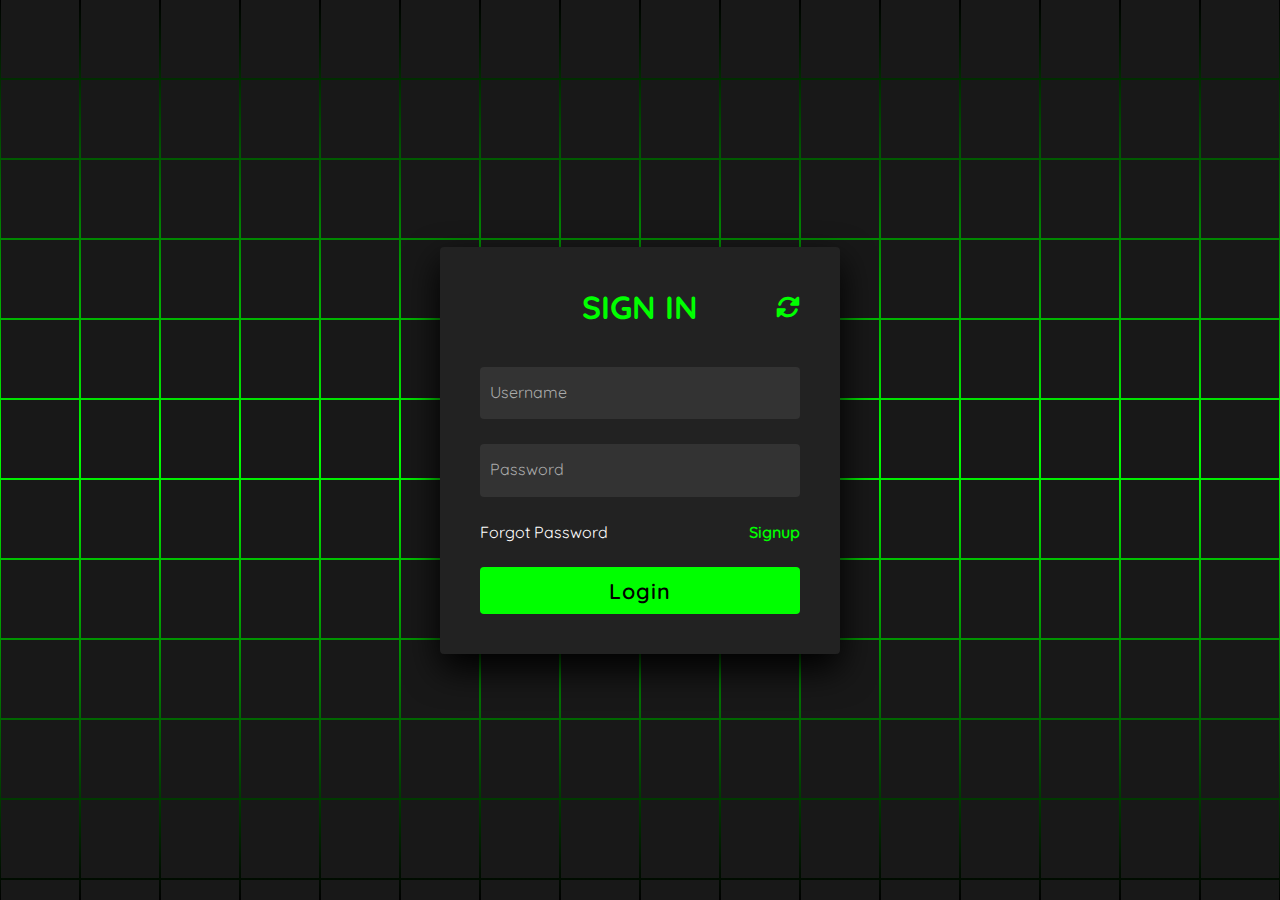
<file: index.html>
<!DOCTYPE html>
<html lang="en">

<head>
  <meta charset="UTF-8">
  <title>EEK Develop Login</title>
  <!-- follow us for more - www.instagram.com/coding.stella  -->
  <link rel="stylesheet" href="./style.css">
  <link href="https://cdnjs.cloudflare.com/ajax/libs/font-awesome/5.15.4/css/all.min.css" rel="stylesheet">
  <link href="https://cdnjs.cloudflare.com/ajax/libs/font-awesome/6.0.0/css/all.min.css" rel="stylesheet">


</head>

<body>
  <!-- partial:index.partial.html -->
  <section>

    <span></span>
    <span></span>
    <span></span>
    <span></span>
    <span></span>
    <span></span>
    <span></span>
    <span></span>
    <span></span>
    <span></span>
    <span></span>
    <span></span>
    <span></span>
    <span></span>
    <span></span>
    <span></span>
    <span></span>
    <span></span>
    <span></span>
    <span></span>
    <span></span>
    <span></span>
    <span></span>
    <span></span>
    <span></span>
    <span></span>
    <span></span>
    <span></span>
    <span></span>
    <span></span>
    <span></span>
    <span></span>
    <span></span>
    <span></span>
    <span></span>
    <span></span>
    <span></span>
    <span></span>
    <span></span>
    <span></span>
    <span></span>
    <span></span>
    <span></span>
    <span></span>
    <span></span>
    <span></span>
    <span></span>
    <span></span>
    <span></span>
    <span></span>
    <span></span>
    <span></span>
    <span></span>
    <span></span>
    <span></span>
    <span></span>
    <span></span>
    <span></span>
    <span></span>
    <span></span>
    <span></span>
    <span></span>
    <span></span>
    <span></span>
    <span></span>
    <span></span>
    <span></span>
    <span></span>
    <span></span>
    <span></span>
    <span></span>
    <span></span>
    <span></span>
    <span></span>
    <span></span>
    <span></span>
    <span></span>
    <span></span>
    <span></span>
    <span></span>
    <span></span>
    <span></span>
    <span></span>
    <span></span>
    <span></span>
    <span></span>
    <span></span>
    <span></span>
    <span></span>
    <span></span>
    <span></span>
    <span></span>
    <span></span>
    <span></span>
    <span></span>
    <span></span>
    <span></span>
    <span></span>
    <span></span>
    <span></span>
    <span></span>
    <span></span>
    <span></span>
    <span></span>
    <span></span>
    <span></span>
    <span></span>
    <span></span>
    <span></span>
    <span></span>
    <span></span>
    <span></span>
    <span></span>
    <span></span>
    <span></span>
    <span></span>
    <span></span>
    <span></span>
    <span></span>
    <span></span>
    <span></span>
    <span></span>
    <span></span>
    <span></span>
    <span></span>
    <span></span>
    <span></span>
    <span></span>
    <span></span>
    <span></span>
    <span></span>
    <span></span>
    <span></span>
    <span></span>
    <span></span>
    <span></span>
    <span></span>
    <span></span>
    <span></span>
    <span></span>
    <span></span>
    <span></span>
    <span></span>
    <span></span>
    <span></span>
    <span></span>
    <span></span>
    <span></span>
    <span></span>
    <span></span>
    <span></span>
    <span></span>
    <span></span>
    <span></span>
    <span></span>
    <span></span>
    <span></span>
    <span></span>
    <span></span>
    <span></span>
    <span></span>
    <span></span>
    <span></span>
    <span></span>
    <span></span>
    <span></span>
    <span></span>
    <span></span>
    <span></span>
    <span></span>
    <span></span>
    <span></span>
    <span></span>
    <span></span>
    <span></span>
    <span></span>
    <span></span>
    <span></span>
    <span></span>
    <span></span>
    <span></span>
    <span></span>
    <span></span>
    <span></span>
    <span></span>
    <span></span>
    <span></span>
    <span></span>
    <span></span>
    <span></span>
    <span></span>
    <span></span>
    <span></span>
    <span></span>
    <span></span>
    <span></span>
    <span></span>
    <span></span>
    <span></span>
    <span></span>
    <span></span>
    <span></span>
    <span></span>
    <span></span>
    <span></span>
    <span></span>
    <span></span>
    <span></span>
    <span></span>
    <span></span>
    <span></span>
    <span></span>
    <span></span>
    <span></span>
    <span></span>
    <span></span>
    <span></span>
    <span></span>
    <span></span>
    <span></span>
    <span></span>
    <span></span>
    <span></span>
    <span></span>
    <span></span>
    <span></span>
    <span></span>
    <span></span>
    <span></span>
    <span></span>
    <span></span>
    <span></span>
    <span></span>
    <span></span>
    <span></span>
    <span></span>
    <span></span>
    <span></span>
    <span></span>
    <span></span>
    <span></span>
    <span></span>
    <span></span>
    <span></span>
    <span></span>
    <span></span>
    <span></span>
    <span></span>
    <span></span>
    <span></span>
    <span></span>
    <span></span>
    <span></span>
    <span></span>
    <span></span>
    <span></span>
    <span></span>
    <span></span>
    <span></span>
    <span></span>

    <div class="signin">
      <div class="content">
        <div class="header">
          <h2>Sign In</h2>
          <a href="sites/login/index.html">
            <i class="fa-solid fa-rotate swap-icon"></i>
          </a>
        </div>
        <div class="form">
          <div class="inputBox">
            <input type="text" required>
            <i>Username</i>
          </div>
          <div class="inputBox">
            <input type="password" required>
            <i>Password</i>
          </div>
          <div class="links">
            <a href="#">Forgot Password</a>
            <a href="#">Signup</a>
          </div>
          <div class="inputBox">
            <input type="submit" value="Login">
          </div>
        </div>
      </div>
    </div>
  </section>

  <!-- coding by @coding.stella -->
  <!-- partial -->

</body>

</html>
</file>
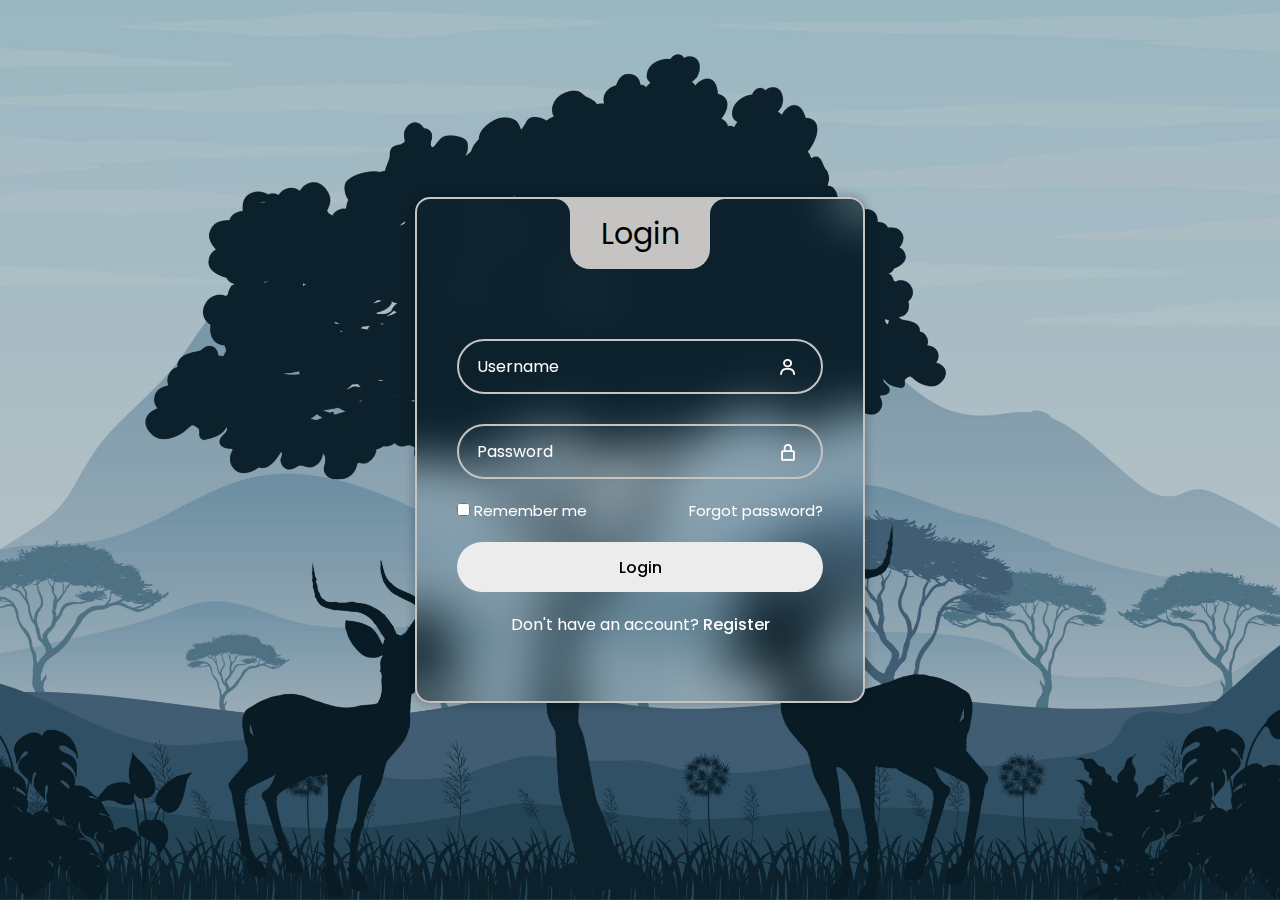
<file: sites/login/index.html>
<!DOCTYPE html>
<html lang="en" >
<head>
  <meta charset="UTF-8">
  <title>Modern Login Form</title>
  <link rel='stylesheet' href='https://unpkg.com/boxicons@2.1.4/css/boxicons.min.css'>
<link rel='stylesheet' href='https://fonts.googleapis.com/css2?family=Poppins&amp;display=swap'><link rel="stylesheet" href="./style.css">

</head>
<body>
<!-- partial:index.partial.html -->
<div class="wrapper">
  <div class="login_box">
    <div class="login-header">
      <span>Login</span>
    </div>

    <div class="input_box">
      <input type="text" id="user" class="input-field" required>
      <label for="user" class="label">Username</label>
      <i class="bx bx-user icon"></i>
    </div>

    <div class="input_box">
      <input type="password" id="pass" class="input-field" required>
      <label for="pass" class="label">Password</label>
      <i class="bx bx-lock-alt icon"></i>
    </div>

    <div class="remember-forgot">
      <div class="remember-me">
        <input type="checkbox" id="remember">
        <label for="remember">Remember me</label>
      </div>

      <div class="forgot">
        <a href="#">Forgot password?</a>
      </div>
    </div>

    <div class="input_box">
      <input type="submit" class="input-submit" value="Login">
    </div>

    <div class="register">
      <span>Don't have an account? <a href="#">Register</a></span>
    </div>
  </div>
</div>
<!-- partial -->
  
</body>
</html>
</file>
<file: style.css>
@import url('https://fonts.googleapis.com/css2?family=Quicksand:wght@300;400;500;600;700&display=swap');
*
{
	margin: 0;
	padding: 0;
	box-sizing: border-box;
	font-family: 'Quicksand', sans-serif;
}
body 
{
	display: flex;
	justify-content: center;
	align-items: center;
	min-height: 100vh;
	background: #000;
}

section 
{
	position: absolute;
	width: 100vw;
	height: 100vh;
	display: flex;
	justify-content: center;
	align-items: center;
	gap: 2px;
	flex-wrap: wrap;
	overflow: hidden;
}
section::before 
{
	content: '';
	position: absolute;
	width: 100%;
	height: 100%;
	background: linear-gradient(#000,#0f0,#000);
	animation: animate 5s linear infinite;
}
@keyframes animate 
{
	0%
	{
		transform: translateY(-100%);
	}
	100%
	{
		transform: translateY(100%);
	}
}
section span 
{
	position: relative;
	display: block;
	width: calc(6.25vw - 2px);
	height: calc(6.25vw - 2px);
	background: #181818;
	z-index: 2;
	transition: 1.5s;
}
section span:hover 
{
	background: #0f0;
	transition: 0s;
}

section .signin
{
	position: absolute;
	width: 400px;
  background: #222;  
	z-index: 1000;
	display: flex;
	justify-content: center;
	align-items: center;
	padding: 40px;
	border-radius: 4px;
	box-shadow: 0 15px 35px rgba(0,0,0,9);
}
section .signin .content 
{
	position: relative;
	width: 100%;
	display: flex;
	justify-content: center;
	align-items: center;
	flex-direction: column;
	gap: 40px;
}
section .signin .content h2 
{
	font-size: 2em;
	color: #0f0;
	text-transform: uppercase;
}
section .signin .content .form 
{
	width: 100%;
	display: flex;
	flex-direction: column;
	gap: 25px;
}
section .signin .content .form .inputBox
{
	position: relative;
	width: 100%;
}
section .signin .content .form .inputBox input 
{
	position: relative;
	width: 100%;
	background: #333;
	border: none;
	outline: none;
	padding: 25px 10px 7.5px;
	border-radius: 4px;
	color: #fff;
	font-weight: 500;
	font-size: 1em;
}
section .signin .content .form .inputBox i 
{
	position: absolute;
	left: 0;
	padding: 15px 10px;
	font-style: normal;
	color: #aaa;
	transition: 0.5s;
	pointer-events: none;
}
.signin .content .form .inputBox input:focus ~ i,
.signin .content .form .inputBox input:valid ~ i
{
	transform: translateY(-7.5px);
	font-size: 0.8em;
	color: #fff;
}
.signin .content .form .links 
{
	position: relative;
	width: 100%;
	display: flex;
	justify-content: space-between;
}
.signin .content .form .links a 
{
	color: #fff;
	text-decoration: none;
}
.signin .content .form .links a:nth-child(2)
{
	color: #0f0;
	font-weight: 600;
}
.signin .content .form .inputBox input[type="submit"]
{
	padding: 10px;
	background: #0f0;
	color: #000;
	font-weight: 600;
	font-size: 1.35em;
	letter-spacing: 0.05em;
	cursor: pointer;
}
input[type="submit"]:active
{
	opacity: 0.6;
}
@media (max-width: 900px)
{
	section span 
	{
		width: calc(10vw - 2px);
		height: calc(10vw - 2px);
	}
}
@media (max-width: 600px)
{
	section span 
	{
		width: calc(20vw - 2px);
		height: calc(20vw - 2px);
	}
}
.header {
	position: relative;
	width: 100%;
	display: flex;
	align-items: center;
	justify-content: center; /* Başlığı ortada tut */
  }
  
  .swap-icon {
	position: absolute;
	right: 0; /* Sağ tarafa hizala */
	font-size: 1.5em; /* İkon boyutu */
	color: #0f0; /* İkon rengi */
	cursor: pointer; /* Tıklanabilir işaretçiyi göster */
	transition: transform 0.3s; /* Animasyon için */
	text-decoration: none;
  }
  
  .swap-icon:hover {
	transform: rotate(180deg); /* Üzerine gelindiğinde döndür */
  }
  
  a {
  display: inline-flex; /* İçindeki elemanları hizala */
  align-items: center; /* Dikey hizalama */
  text-decoration: none; /* Varsayılan alt çizgiyi kaldır */
}
</file>
<file: sites/login/style.css>
* {
  margin: 0;
  padding: 0;
  box-sizing: border-box;
  font-family: "Poppins", sans-serif;
}

:root {
  --primary-color: #c6c3c3;
  --second-color: #ffffff;
  --black-color: #000000;
}

body {
  background-image: url("assets/images/background.jpeg");
  background-position: center;
  background-size: cover;
  background-repeat: no-repeat;
  background-attachment: fixed;
}

a {
  text-decoration: none;
  color: var(--second-color);
}

a:hover {
  text-decoration: underline;
}

.wrapper {
  width: 100%;
  display: flex;
  justify-content: center;
  align-items: center;
  min-height: 100vh;
  background-color: rgba(0, 0, 0, 0.2);
}

.login_box {
  position: relative;
  width: 450px;
  backdrop-filter: blur(25px);
  border: 2px solid var(--primary-color);
  border-radius: 15px;
  padding: 7.5em 2.5em 4em 2.5em;
  color: var(--second-color);
  box-shadow: 0px 0px 10px 2px rgba(0, 0, 0, 0.2);
}

.login-header {
  position: absolute;
  top: 0;
  left: 50%;
  transform: translateX(-50%);
  display: flex;
  align-items: center;
  justify-content: center;
  background-color: var(--primary-color);
  width: 140px;
  height: 70px;
  border-radius: 0 0 20px 20px;
}

.login-header span {
  font-size: 30px;
  color: var(--black-color);
}

.login-header::before {
  content: "";
  position: absolute;
  top: 0;
  left: -30px;
  width: 30px;
  height: 30px;
  border-top-right-radius: 50%;
  background: transparent;
  box-shadow: 15px 0 0 0 var(--primary-color);
}

.login-header::after {
  content: "";
  position: absolute;
  top: 0;
  right: -30px;
  width: 30px;
  height: 30px;
  border-top-left-radius: 50%;
  background: transparent;
  box-shadow: -15px 0 0 0 var(--primary-color); /* Removed space before --primary-color */
}

.input_box {
  position: relative;
  display: flex;
  flex-direction: column;
  margin: 20px 0;
}

.input-field {
  width: 100%;
  height: 55px;
  font-size: 16px;
  background: transparent;
  color: var(--second-color);
  padding-inline: 20px 50px;
  border: 2px solid var(--primary-color);
  border-radius: 30px;
  outline: none;
}

#user {
  margin-bottom: 10px;
}

.label {
  position: absolute;
  top: 15px;
  left: 20px;
  transition: 0.2s;
}

.input-field:focus ~ .label,
.input-field:valid .label {
  /* Added missing closing brace here */
  position: absolute;
  top: -10px;
  left: 20px;
  font-size: 14px;
  background-color: var(--primary-color);
  border-radius: 30px;
  color: var(--black-color);
  padding: 0 10px;
} /* Closed the missing brace */

.icon {
  position: absolute;
  top: 18px;
  right: 25px;
  font-size: 20px;
}

.remember-forgot {
  display: flex;
  justify-content: space-between;
  font-size: 15px;
}

.input-submit {
  width: 100%;
  height: 50px;
  background: #ececec;
  font-size: 16px;
  font-weight: 500;
  border: none;
  border-radius: 30px;
  cursor: pointer;
  transition: 0.3s;
}

.input-submit:hover {
  background: var(--second-color);
}

.register {
  text-align: center;
}

.register a {
  font-weight: 500;
}

@media only screen and (max-width: 564px) {
  .wrapper {
    padding: 20px;
  }

  .login_box {
    padding: 7.5em 1.5em 4em 1.5em;
  }
}
</file>
